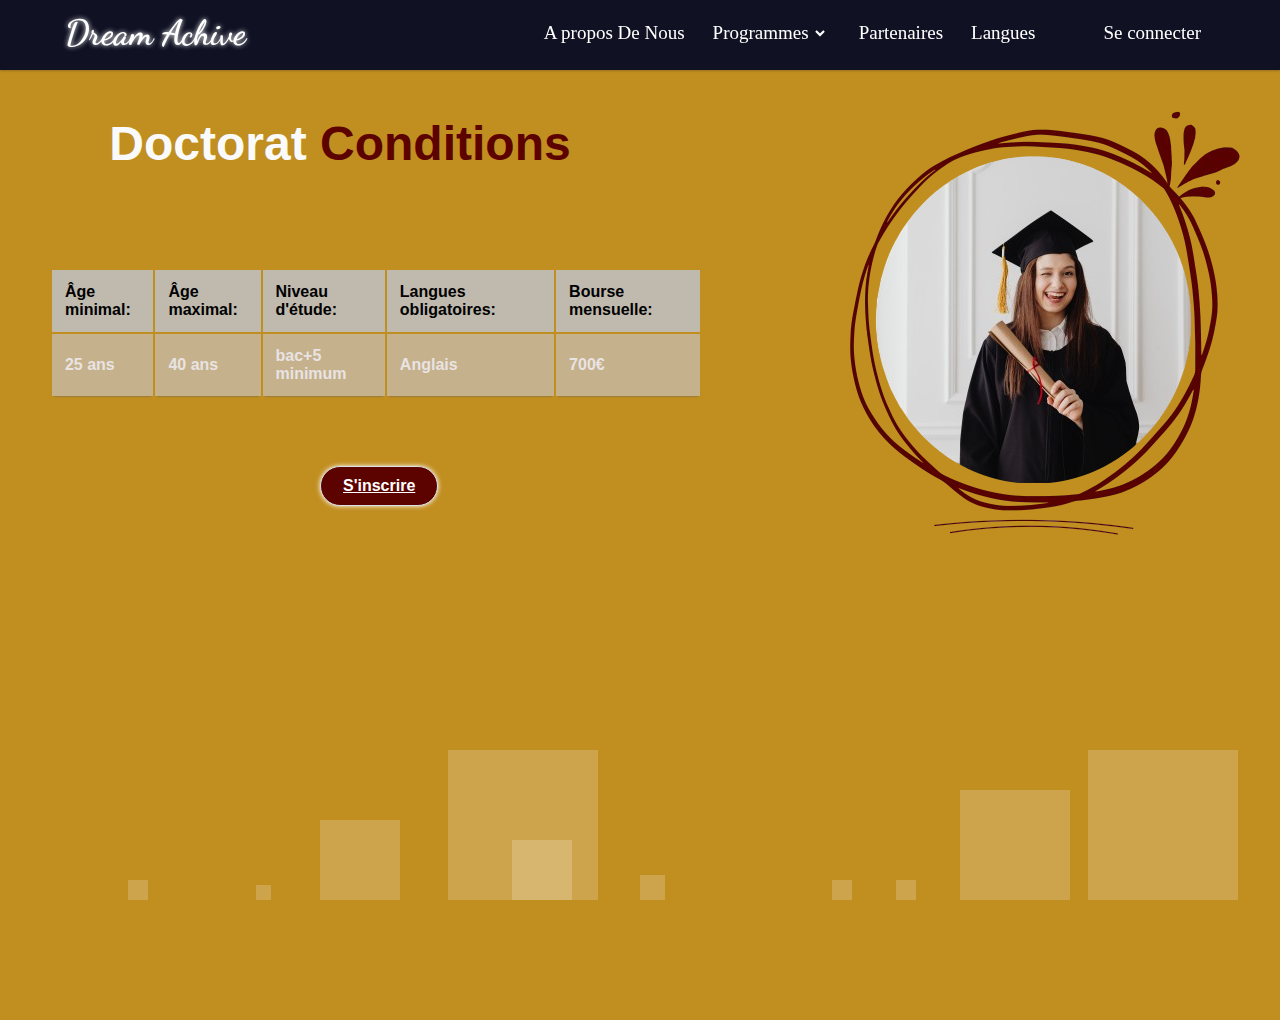
<file: tab-doc.html>
<!DOCTYPE html>
<html>
    <head>
        <meta charset="utf-8">
        <title>Dream achive</title>
        <link rel="stylesheet" href="tab-doc.css">
        <link rel="stylesheet" href="acceuil.css">
        <link href="https://fonts.googleapis.com/css2?family=Dancing+Script:wght@400..700&family=Rubik+Scribble&display=swap" rel="stylesheet">

        <link rel="Shortcut Icon" type="image/ico" href="https://cdn4.iconfinder.com/data/icons/aami-small-locations/30/aami_small-29-512.png">
        <link href='https://unpkg.com/boxicons@2.1.4/css/boxicons.min.css' rel='stylesheet'>

    </head>
    <body class="area" >
      <nav>
        <div class="navbar">
          <i class='bx bx-menu'></i>
          <div class="logo">Dream Achive</div>
          <div class="nav-links">
            
            <ul class="links">
              <li><a href="index.html">A propos De Nous</a></li>
              <li>
                <a href="#">Programmes</a>
                <i class='bx bxs-chevron-down htmlcss-arrow arrow  '></i>
                <ul class="htmlCss-sub-menu sub-menu">
                  <li><a href="tab-bac.html">Bccalaureat</a></li>
                  <li><a href="master-tab.html">Master</a></li>
                  <li><a href="tab-doc.html">Doctorat</a></li>
                </ul>
              </li>
              
              <li><a href="#partenaires">Partenaires</a></li>
              <li>
                <a href="#" onclick="toggleTranslate()">Langues</a>
                <ul>
                  <div id="google_translate_element"></div>
                  <script src="https://ajax.googleapis.com/ajax/libs/jquery/3.5.1/jquery.min.js"></script>
                  <script type="text/javascript" src="https://translate.google.com/translate_a/element.js?cb=googleTranslateElementInit"></script>
                  <script type="text/javascript">
                      function googleTranslateElementInit() {
                          // Le code pour initialiser Google Translate est inchangé
                          new google.translate.TranslateElement({
                              pageLanguage: 'en',
                              layout: google.translate.TranslateElement.InlineLayout.SIMPLE
                          }, 'google_translate_element');
                      }
              
                      // Fonction pour changer de langue
                      function changeLanguage(lang) {
                          var element = document.getElementById('google_translate_element');
                          var translate = new google.translate.TranslateElement({
                              pageLanguage: 'en',
                              includedLanguages: lang
                          }, 'google_translate_element');
                          translate.translatePage(lang);
                      }
              
                      // Fonction pour basculer l'affichage de la barre de traduction
                      function toggleTranslate() {
                          var translateElement = document.getElementById('google_translate_element');
                          if (translateElement.style.display === 'none') {
                              translateElement.style.display = 'block';
                          } else {
                              translateElement.style.display = 'none';
                          }
                      }
                  </script>
                </ul>
            </li>
            <!-- Fin de votre code existant -->
        
            <!-- Code Google Translate API -->
         
              <li><a href="test.html">Se connecter</a></li>
            </ul>
          </div>
          
        </div>
      </nav>
        <div class="o">
              <h1><span class="blue"></span>Doctorat<span class="blue"></span> <span class="yellow">Conditions</pan></h1>
            <table class="container-tab">
                <thead>
                    <tr>
                        <th>Âge minimal:</th>
                        <th>Âge maximal:</th>
                        <th>Niveau d'étude:</th>
                        <th>Langues obligatoires:</th>
                        <th>Bourse mensuelle:</th>
                    </tr>
                </thead>
                <tbody>
                    <tr>
                        <td>25 ans</td>
                        <td>40 ans</td>
                        <td>bac+5 minimum</td>
                        <td>Anglais</td>
                        <td>700€</td>
                    </tr>
                </tbody>
            </table>
            <button class="btoon" ><a href="doctora.html">S'inscrire</a> </button>
            <img src="aa.png">
            
    <ul class="circles">
            <li></li>
            <li></li>
            <li></li>
            <li></li>
            <li></li>
            <li></li>
            <li></li>
            <li></li>
            <li></li>
            <li></li>
    </ul>
</div>
</script>

<script>let menuOpenBtn = document.querySelector(".navbar .bx-menu");
	let navLinks = document.querySelector(".nav-links");
	
	menuOpenBtn.addEventListener("click", function() {
	  if (navLinks.style.left === "-100%") {
		navLinks.style.left = "0";
	  } else {
		navLinks.style.left = "-100%";
	  }
	  
	});
	
  </script>
<script>
  // Votre script JavaScript existant ici

  // Nouveau script pour afficher/masquer les sous-menus
  const arrows = document.querySelectorAll('.arrow');
  arrows.forEach(arrow => {
    arrow.addEventListener('click', () => {
      const subMenu = arrow.nextElementSibling;
      const isVisible = subMenu.style.display === 'block';
      if (isVisible) {
        subMenu.style.display = 'none';
      } else {
        subMenu.style.display = 'block';
      }
    });
  });
</script>
    </body>
</html>
</file>
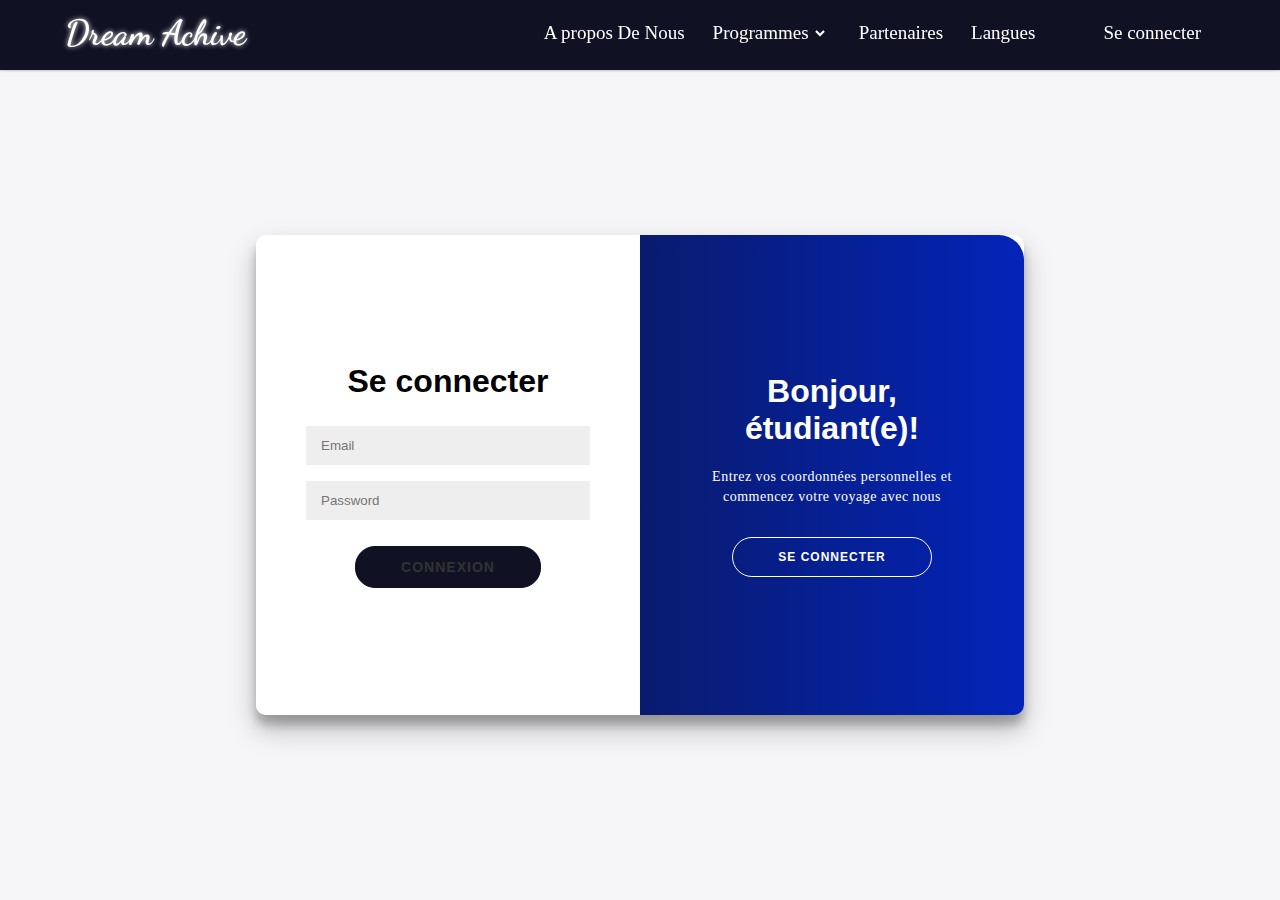
<file: test.html>
<!DOCTYPE html>
<html lang="en">
<head>
  <meta charset="UTF-8">
  <link rel="Shortcut Icon" type="image/ico" href="https://cdn4.iconfinder.com/data/icons/aami-small-locations/30/aami_small-29-512.png">
  <link rel="stylesheet" href="acceuil.css">
  <link href="https://fonts.googleapis.com/css2?family=Dancing+Script:wght@400..700&family=Rubik+Scribble&display=swap" rel="stylesheet">
  <link href="https://fonts.googleapis.com/css2?family=Dancing+Script:wght@400..700&family=Jersey+25&family=Oswald:wght@200..700&family=Rubik+Scribble&display=swap" rel="stylesheet">
  <link href='https://unpkg.com/boxicons@2.1.4/css/boxicons.min.css' rel='stylesheet'>

  <meta name="viewport" content="width=device-width, initial-scale=1.0">
  <title>Dream achive</title>
  <link rel="stylesheet" href="test.css">
</head>
<body>
	<nav>
		<div class="navbar">
		  <i class='bx bx-menu'></i>
		  <div class="logo">Dream Achive</div>
		  <div class="nav-links">
			
			<ul class="links">
			  <li><a href="index.html">A propos De Nous</a></li>
			  <li>
				<a href="#">Programmes</a>
				<i class='bx bxs-chevron-down htmlcss-arrow arrow  '></i>
				<ul class="htmlCss-sub-menu sub-menu">
				  <li><a href="tab-bac.html">Bccalaureat</a></li>
				  <li><a href="master-tab.html">Master</a></li>
				  <li><a href="tab-doc.html">Doctorat</a></li>
				</ul>
			  </li>
			  
			  <li><a href="#partenaires">Partenaires</a></li>
			  <li>
				<a href="#" onclick="toggleTranslate()">Langues</a>
				<ul>
				  <div id="google_translate_element"></div>
				  <script src="https://ajax.googleapis.com/ajax/libs/jquery/3.5.1/jquery.min.js"></script>
				  <script type="text/javascript" src="https://translate.google.com/translate_a/element.js?cb=googleTranslateElementInit"></script>
				  <script type="text/javascript">
					  function googleTranslateElementInit() {
						  // Le code pour initialiser Google Translate est inchangé
						  new google.translate.TranslateElement({
							  pageLanguage: 'en',
							  layout: google.translate.TranslateElement.InlineLayout.SIMPLE
						  }, 'google_translate_element');
					  }
			  
					  // Fonction pour changer de langue
					  function changeLanguage(lang) {
						  var element = document.getElementById('google_translate_element');
						  var translate = new google.translate.TranslateElement({
							  pageLanguage: 'en',
							  includedLanguages: lang
						  }, 'google_translate_element');
						  translate.translatePage(lang);
					  }
			  
					  // Fonction pour basculer l'affichage de la barre de traduction
					  function toggleTranslate() {
						  var translateElement = document.getElementById('google_translate_element');
						  if (translateElement.style.display === 'none') {
							  translateElement.style.display = 'block';
						  } else {
							  translateElement.style.display = 'none';
						  }
					  }
				  </script>
				</ul>
			</li>
			<!-- Fin de votre code existant -->
		
			<!-- Code Google Translate API -->
		 
			  <li><a href="test.html">Se connecter</a></li>
			</ul>
		  </div>
		  
		</div>
	  </nav>
<div class="container-c" id="container">
	<div class="form-container sign-up-container">
		<form action="#">
			<h1>Create Account</h1>
			
			<span>or use your email for registration</span>
			<input type="text" placeholder="Name" />
			<input type="email" placeholder="Email" />
			<input type="password" placeholder="Password" />
			<button>Sign Up</button>
		</form>
	</div>
	<div class="form-container sign-in-container">
		<form action="#">
			<h1>Se connecter</h1>
		    <br>
			<input type="email" placeholder="Email" />
			<input type="password" placeholder="Password" />
			<br>
			<button class="i"><a href="message.html">Connexion</a> </button>
		</form>
	</div>
	<div class="overlay-container">
		<div class="overlay">
			<div class="overlay-panel overlay-left">
				<h1>Bienvenue de retour </h1>
				<p>Pour rester connecté avec nous, veuillez vous connecter avec vos informations personnelles</p>
				<button class="ghost i" id="signIn">S'inscrire</button>
			</div>
			<div class="overlay-panel overlay-right">
				<h1>Bonjour, étudiant(e)!</h1>
				<p>Entrez vos coordonnées personnelles et commencez votre voyage avec nous</p>
				<button class="ghost i" id="signUp">Se connecter</button>
			</div>
		</div>
	</div>
</div>

<script>const signUpButton = document.getElementById('signUp');
  const signInButton = document.getElementById('signIn');
  const container = document.getElementById('container');
  
  signUpButton.addEventListener('click', () => {
    container.classList.add("right-panel-active");
  });
  
  signInButton.addEventListener('click', () => {
    container.classList.remove("right-panel-active");
  });</script>
  </script>

  <script>let menuOpenBtn = document.querySelector(".navbar .bx-menu");
	  let navLinks = document.querySelector(".nav-links");
	  
	  menuOpenBtn.addEventListener("click", function() {
		if (navLinks.style.left === "-100%") {
		  navLinks.style.left = "0";
		} else {
		  navLinks.style.left = "-100%";
		}
		
	  });
	  
	</script>
	<script>
		// Votre script JavaScript existant ici
	
		// Nouveau script pour afficher/masquer les sous-menus
		const arrows = document.querySelectorAll('.arrow');
		arrows.forEach(arrow => {
		  arrow.addEventListener('click', () => {
			const subMenu = arrow.nextElementSibling;
			const isVisible = subMenu.style.display === 'block';
			if (isVisible) {
			  subMenu.style.display = 'none';
			} else {
			  subMenu.style.display = 'block';
			}
		  });
		});
	  </script>
</body>
</html>
</file>
<file: tab-doc.css>
body {
    font-family: 'Open Sans', sans-serif;
    font-weight: 300;
  }
  
  h1 {
    font-size:3em; 
    font-weight: bold;
    line-height:1em;
    text-align: center;
    color: #fafafa;
    margin-left: -600px;
    margin-top: 120px;
  }
  
  .blue { 
     color: #034564; 
 }
  .yellow { 
     color: #5c0300;
  }
  
  .container-tab th h1 {
        font-weight: bold;
        font-size: 1em;
       text-align: left;
       color: #185875;
  }.o img{
     margin-left: 780px;
     margin-top: -430px;
  }
  .container-tab td {
        font-weight: normal;
        font-size: 1em;
    -webkit-box-shadow: 0 2px 2px -2px #5c5d5f;
         -moz-box-shadow: 0 2px 2px -2px #5c5d5f;
              box-shadow: 0 2px 2px -2px #5c5d5f;
  }
  
  .container-tab {
        text-align: left;
        overflow: hidden;
       margin: 0 auto;
       display: table;
       margin-top: 100px;
       margin-left: 50px;
       padding: 0 0 8em 0;
  }
  
  .container-tab td, .container-tab th {
    padding-bottom: 2%;
    padding-top: 2%;
    padding-left:2%;  
  }
  
  /* Background-color of the odd rows */
  .container-tab tr:nth-child(odd) {
        background-color: #c7c5c5a6;
  }
  
  .container-tab th {
        background-color: #bdbdbdb4;
  }
  
  .container-tab td{ color: #e9e3e3;
 font-weight: bold; }
  
  .container-tab tr:hover {
     background-color: #a5a7aa98;
  -webkit-box-shadow: 0 6px 6px -6px #5c5d5f;
         -moz-box-shadow: 0 6px 6px -6px #5c5d5f;
              box-shadow: 0 6px 6px -6px #5c5d5f;
  }
  
  .container-tab td:hover {
    background-color: #810303;
    color: #ffffff;
    font-weight: bold;
    
    box-shadow: #7f2121 -1px 1px, #7f2121 -2px 2px, #7f2121 -3px 3px, #7f2121 -4px 4px, #7f2121 -5px 5px, #7f2121 -6px 6px;
    transform: translate3d(6px, -6px, 0);
    
    transition-delay: 0s;
        transition-duration: 0.4s;
        transition-property: all;
    transition-timing-function: line;
  }
  
  @media (max-width: 800px) {
  .container-tab td:nth-child(4),
  .container-tab th:nth-child(4) { display: none; }
  }
  .btoon{
     margin-left: 320px;
     margin-top: -60px;
     box-shadow: 0px 0px 5px white;
     border: 1px solid #dae0e4;
     transition: 0.8s;
     background: #5c0300;
     padding: 10px 22px;
     text-align: center;
     font-weight: bold;
     text-decoration:none;
     position: absolute;
     font-size: 16px;
     text-decoration: none;
     border-radius: 30px; 
     transition: .4s;
  }
  .btoon a{
    color: #fff;
  }
  
  .btoon:hover{
     transform: scale(1.1);
     cursor: pointer;
     background-color: #c2c2c291;
     color: #ffffff;
  }
 
 .area{
     background: #b98004e3;  
     background: -webkit-linear-gradient(to left, #b98004e3, #b98004e3);  
 }
 
 .circles{
     top: 0;
     left: 0;
     width: 100%;
     height: 100%;
     overflow: hidden;
 }
 
 .circles li{
     position: absolute;
     display: block;
     list-style: none;
     width: 20px;
     height: 20px;
     background: rgba(255, 255, 255, 0.2);
     animation: animate 25s linear infinite;
     bottom: 0px;   
 }
 
 .circles li:nth-child(1){
     left: 25%;
     width: 80px;
     height: 80px;
     animation-delay: 0s;
 }
 
 
 .circles li:nth-child(2){
     left: 10%;
     width: 20px;
     height: 20px;
     animation-delay: 2s;
     animation-duration: 12s;
 }
 
 .circles li:nth-child(3){
     left: 70%;
     width: 20px;
     height: 20px;
     animation-delay: 1s;
     animation-duration: 18s;
 
 }
 
 .circles li:nth-child(4){
     left: 40%;
     width: 60px;
     height: 60px;
     animation-delay: 0s;
     animation-duration: 10s;
 }
 
 .circles li:nth-child(5){
     left: 65%;
     width: 20px;
     height: 20px;
     animation-delay: 2s;
     animation-duration: 12s;
 
 }
 
 .circles li:nth-child(6){
     left: 75%;
     width: 110px;
     height: 110px;
     animation-delay: 0s;
     animation-duration: 18s;
 
 }
 
 .circles li:nth-child(7){
     left: 35%;
     width: 150px;
     height: 150px;
     animation-delay: 1s;
     animation-duration: 10s;
 
 }
 
 .circles li:nth-child(8){
     left: 50%;
     width: 25px;
     height: 25px;
     animation-delay: 0s;
     animation-duration: 45s;
 }
 
 .circles li:nth-child(9){
     left: 20%;
     width: 15px;
     height: 15px;
     animation-delay: 1s;
     animation-duration: 35s;
 }
 
 .circles li:nth-child(10){
     left: 85%;
     width: 150px;
     height: 150px;
     animation-delay: 0s;
     animation-duration: 11s;
 }
 
 @keyframes animate {
 
     0%{
         transform: translateY(0) rotate(0deg);
         opacity: 1;
         border-radius: 0;
     }
 
     100%{
         transform: translateY(-1000px) rotate(720deg);
         opacity: 0;
         border-radius: 50%;
     }
 
 }
</file>
<file: acceuil.css>
body,html{
    margin: 0;
    padding: 0;
    width: 100%;
    height: 100%;
}
/*heead*/

*{
  box-sizing: border-box;
  font-family: 'Poppins', sans-serif;
}

body{
  min-height: 100vh;
}
nav{
  position: fixed;
  top: 0;
  left: 0;
  width: 100%;
  height: 100%;
  height: 70px;
  background: #101224;
  box-shadow: 0 1px 2px rgba(0, 0, 0, 0.2);
  z-index: 99;
}
#google_translate_element {
  display: none;
}
nav .navbar{
  height: 100%;
  max-width: 1250px;
  width: 100%;
  display: flex;
  align-items: center;
  justify-content: space-between;
  margin: auto;
  /* background: red; */
  padding: 0 50px;
}
.navbar .logo {
  font-size: 35px;
  color: #fff;
  font-weight: bold;
  text-shadow:0px 0px 5px white; 
  margin-top: -5px; 
  font-family : "Dancing Script", cursive;
}
nav .navbar .nav-links{
  line-height: 70px;
  height: 100%;
}
nav .navbar .links{
  display: flex;
  margin-top: -2px;
}

nav .navbar .links li{
  position: relative;
  display: flex;
  align-items: center;
  justify-content: space-between;
  list-style: none;
  padding: 0 14px;
}
nav .navbar .links li a{
  height: 100%;
  text-decoration: none;
  white-space: nowrap;
  color: #fff;
  font-size: 19px;
  font-family: "Baloo Thambi";
  font-weight: 500;
}
.links li:hover .htmlcss-arrow,
.links li:hover .js-arrow{
  transform: rotate(180deg);
  }

nav .navbar .links li .arrow{
  height: 100%;
  width: 22px;
  line-height: 70px;
  text-align: center;
  display: inline-block;
  color: #fff;
  transition: all 0.3s ease;
}
nav .navbar .links li .sub-menu{
  position: absolute;
  top: 70px;
  left: 0;
  line-height: 40px;
  background: #01012c;
  box-shadow: 0 1px 2px rgba(0, 0, 0, 0.2);
  display: none;
  z-index: 2;
}
nav .navbar .links li:hover .htmlCss-sub-menu,
nav .navbar .links li:hover .js-sub-menu{
  display: block;
}
.navbar .links li .sub-menu li{
  padding: 0 22px;
  border-bottom: 1px solid rgba(255,255,255,0.1);
}
.navbar .links li .sub-menu a{
  color: #fff;
  font-size: 15px;
  justify-content: center;
  justify-items: center;
  margin-left: -25px;
  font-weight: 500;
}
.navbar .links li .sub-menu .more-arrow{
  line-height: 40px;
}

.navbar .links li .sub-menu .more-sub-menu{
  position: absolute;
  top: 0;
  left: 100%;
  border-radius: 0 4px 4px 4px;
  z-index: 1;
  display: none;
}
.links li .sub-menu .more:hover .more-sub-menu{
  display: block;
}
.navbar .search-box{
  position: relative;
   height: 40px;
  width: 40px;
}
.navbar .search-box i{
  position: absolute;
  height: 100%;
  width: 100%;
  line-height: 40px;
  text-align: center;
  font-size: 22px;
  color: #fff;
  font-weight: 600;
  cursor: pointer;
  transition: all 0.3s ease;
}
.navbar .search-box .input-box{
  position: absolute;
  right: calc(100% - 40px);
  top: 80px;
  height: 60px;
  width: 300px;
  background: #3E8DA8;
  border-radius: 6px;
  opacity: 0;
  
  pointer-events: none;
  transition: all 0.4s ease;
}
.navbar.showInput .search-box .input-box{
  top: 65px;
  opacity: 1;
  pointer-events: auto;
  background: #3E8DA8;
}
.search-box .input-box::before{
  content: '';
  position: absolute;
  height: 20px;
  width: 20px;
  background: #3E8DA8;
  right: 10px;
  top: -6px;
  transform: rotate(45deg);
}
.search-box .input-box input{
  position: absolute;
  top: 50%;
  left: 50%;
  border-radius: 4px;
  transform: translate(-50%, -50%);
  height: 35px;
  width: 280px;
  outline: none;
  padding: 0 15px;
  font-size: 16px;
  border: none;
}
.navbar .nav-links .sidebar-logo{
  display: none;
}
.navbar .bx-menu{
}
@media (max-width:920px) {
  nav .navbar{
    max-width: 100%;
    padding: 0 25px;
  }

  nav .navbar .logo a{
    font-size: 27px;
  }
  nav .navbar .links li{
    padding: 0 10px;
    white-space: nowrap;
  }
  nav .navbar .links li a{
    font-size: 15px;
  }
}
.navbar .bx-menu{
  display: none;
}
@media (max-width:800px){
  
  .navbar .bx-menu{
    display: block;
    z-index: 9999999;

  }
  nav .navbar .nav-links{
    position: fixed;
    top: 0;
    left: -100%;
    display: block;
    max-width: 270px;
    width: 100%;
    background:  #01012c;
    line-height: 40px;
    padding: 20px;
    box-shadow: 0 5px 10px rgba(0, 0, 0, 0.2);
    transition: all 0.5s ease;
    z-index: 1000;
  }
  .navbar .nav-links .sidebar-logo{
    display: flex;
    align-items: center;
    justify-content: space-between;
  }
  .sidebar-logo .logo-name{
    font-size: 25px;
    color: #fff;
    text-shadow:0px 0px 5px white;  
  }
    .sidebar-logo  i,
    .navbar .bx-menu{
      font-size: 25px;
      color: #fff;
    }
  nav .navbar .links{
    display: block;
    margin-top: 20px;
  }
  nav .navbar .links li .arrow{
    line-height: 40px;
  }
nav .navbar .links li{
    display: block;
  }
nav .navbar .links li .sub-menu{
  position: relative;
  top: 0;
  box-shadow: none;
  display: none;
}
nav .navbar .links li .sub-menu li{
  border-bottom: none;

}
.navbar .links li .sub-menu .more-sub-menu{
  display: none;
  position: relative;
  left: 0;
}
.navbar .links li .sub-menu .more-sub-menu li{
  display: flex;
  align-items: center;
  justify-content: space-between;
}
.links li:hover .htmlcss-arrow,
.links li:hover .js-arrow{
  transform: rotate(0deg);
  }
  .navbar .links li .sub-menu .more-sub-menu{
    display: none;
  }
  .navbar .links li .sub-menu .more span{
    /* background: red; */
    display: flex;
    align-items: center;
    /* justify-content: space-between; */
  }

  .links li .sub-menu .more:hover .more-sub-menu{
    display: none;
  }
  nav .navbar .links li:hover .htmlCss-sub-menu,
  nav .navbar .links li:hover .js-sub-menu{
    display: none;
  }
.navbar .nav-links.show1 .links .htmlCss-sub-menu,
  .navbar .nav-links.show3 .links .js-sub-menu,
  .navbar .nav-links.show2 .links .more .more-sub-menu{
      display: block;
    }
    .navbar .nav-links.show1 .links .htmlcss-arrow,
    .navbar .nav-links.show3 .links .js-arrow{
        transform: rotate(180deg);
}
    .navbar .nav-links.show2 .links .more-arrow{
      transform: rotate(90deg);
    }
}
@media (max-width:370px){
  nav .navbar .nav-links{
  max-width: 100%;
} 
}
.deuxsec{
    position: relative;
    display: flex;
    height: 100%;
    width: 100%;
    background: linear-gradient(45deg,  rgba(0, 13, 54, 0.904), #ffc908e5,rgb(6, 35, 78) ,rgb(5, 22, 80));
    background-size: 300% 300%; /* Mettre background-size après background */
    animation: color 5s ease-in-out infinite;
 }
 @keyframes color {
     0% {
         background-position: 0 50%;
     }
     50% {
         background-position: 100% 50%;
     }
     100% {
         background-position: 0 50%;
     }
 }
 
.shapee{
    clip-path: polygon(0 0,100% 0,100% 30%,100% 100%,0 20%);
    background: linear-gradient(to bottom, rgba(20, 50, 150, 0.5), rgba(122, 131, 214, 0.226));
    z-index: 1;
    margin-top: 120px;
    height: 480px;
    animation: moveClipPat 5s linear infinite alternate; 
    transform: rotate(180deg);
}
@keyframes moveClipPat {
    0% {
        clip-path: polygon(0 0,100% 0,100% 30%,100% 100%,0 20%);
    }
    100% {
        clip-path: polygon(0 0,100% 0,100% 50%,100% 90%,0 15%);
    }
}

.shapeee{
    clip-path: polygon(0 38%, 0% 100%, 100% 100%);
    background-color: rgba(38, 99, 190, 0.527);
    z-index: 2;
    margin-top: -600px;
    height: 600px;
    animation: moveClipPath 5s linear infinite alternate; 
}
@keyframes moveClipPath {
    0% {
        clip-path: polygon(0 38%, 0% 100%, 100% 100%);    }
    100% {
        clip-path: polygon(0 30%, 0% 100%, 100% 100%);    }
}


.shape{
    position: absolute;
    top: 0;
    left: 0;
    width: 100%;
    height: 100%;
  }

.back{
    width: 100%;
    height: 100%;
    overflow: hidden;
    position: relative;
    background-position: center;
    background-repeat: no-repeat;
    background-size: cover;
    z-index: 0;
    animation: change 25s infinite cubic-bezier(0.68, -0.55, 0.27, 1.55);
}
@keyframes change {
    0% {
      background-image: url(https://orniposition.com/wp-content/uploads/2021/11/csm_Mobilite_programme-enchanges-entrant_1a8dfd16e7.jpg);
    }
    25% {
      background-image: url(https://www.ptk.org/wp-content/uploads/2021/08/ptk2-1600x800.jpg);
    }
    50% {
      background-image: url(https://www.radford.edu/content/radfordcore/home/_jcr_content/par/image_464387198.img.jpg/1695824857216.jpg);
        }
    75% {
        background-image: url(52502893372_aa829b571b_b.jpg);
    }
    100%{
        background-image: url(Back1.jpg);
    }


}


p{
    margin-top: -70px;
    font-size: 22px;
    font-family:cursive;

}
.titlr-pre{
    font-family : "Dancing Script", cursive;
       font-size: 80px;
       text-shadow:0px 0px 5px white;
}



.pa {
    margin-top: -300px;
    margin-left: 80px;
    color: rgb(255, 243, 243);
    position: absolute; 
}

 .btn{
    margin-left: 170px;
    box-shadow: 0px 0px 5px white;
    border: 1px solid #dae0e4;
    transition: 0.8s;
    background: transparent;
    padding: 10px 22px;
    text-align: center;
    text-decoration:none;
    position: absolute;
    font-size: 16px;
    border-radius: 30px; 
    transition: .4s;
 }
 .btn:hover{
    transform: scale(1.1);
    cursor: pointer;
 }
 .btn1 a{
    color: #ffffff;
    text-decoration: none;
}
.button{
    margin-left: 380px;
    margin-top: 20px;
    box-shadow: 0px 0px 5px white;
    border: 1px solid #dae0e4;
    transition: 0.8s;
    background: transparent;
    padding: 10px 22px;
    background-color: #053fff07;
    text-decoration:none;
    position: absolute;
    font-size: 16px;
    border-radius: 30px; 
    transition: .4s;
 }
 .button:hover{
    transform: scale(1.1);
    cursor: pointer;
 }
 .button .btn-pre{
    color: #ffffff;
    text-decoration: none;
}

.parent {
    position: relative; /* Ajout de cette ligne pour que les enfants positionnés absolument se réfèrent à ce parent */
    display: flex;
    justify-content: center;
    align-items: center;
    z-index: 99999999999;
  }
  
  .childee {
    position: fixed; /* Modifier la position en absolue */
    width: 50px;
    height: 50px;
    display: flex;
    justify-content: center;
    align-items: center;
    transform-style: preserve-3d;
    transition: all 0.5s ease-in-out;
    border-radius: 50%;
    margin: 0 5px;
    background-color: #101224;
    z-index: 99999999999;
    left: 10px; /* Définir une valeur de décalage fixe par rapport au bord gauche de la fenêtre */
  }
  
.childee:nth-child(1) {
    top: 40;
  }
  
  .childee:nth-child(2) {
    top: 80px;
  }
  
  .childee:nth-child(3) {
    top: 140px;
  }
  .childee:hover {
    background-color: white;
    background-position: -100px 100px, -100px 100px;
    transform: rotate3d(0.5, 1, 0, 30deg);
    transform: perspective(180px) rotateX(60deg) translateY(2px);
    box-shadow: 0px 10px 10px rgb(1, 49, 182);
  }
  
  .buttone {
    border: none;
    background-color: transparent;
    font-size: 20px;
  }
  
  .buttone:hover {
    width: inherit;
    height: inherit;
    display: flex;
    justify-content: center;
    align-items: center;
    transform: translate3d(0px, 0px, 15px) perspective(180px) rotateX(-35deg) translateY(2px);
    border-radius: 50%;
  }
.container{
    width: 50%;
    display: block;
    margin: auto;
    padding-top:100px ;
    padding-bottom: 100px;
    margin-left: 100px;
    z-index: 0;
    background: rgb(255,255,255,.1);
    box-shadow: 0 25px 45px rgba(0,0,0,.2);
    border-radius: 50px;
    border: 2px solid rgba(255,255,255,.5);
    border-right: 2px solid rgba(255,255,255,.2);
    border-bottom: 2px solid rgba(255,255,255,.5);
    backdrop-filter: blur(10px);
    color: #ffffff;
    margin-top: 150px;
 }

.cintent-section{
    float: left;
    width: 85%;
    margin-top: 100px;
}
.image-secdeux{
    float: right;
    width: 23%;
    margin-top: -90px;
    margin-right: 190px;
    z-index: 1;

}
.image-secdeux img{
    width: 100%;
    height: auto;
    margin-top: 200px;
    margin-left: 60px;    
    border-radius: 50px;
}

.titel-deu{
    margin-top: -110px;
    font-size: 30px;
    text-decoration:bold;
    font-family : "Dancing Script", cursive;

}
.cintent-section{
    margin-left: 55px;
}

@media (max-width: 1366px) {
  .navbar .dropdown .dropdown ul {
    left: -90%;
  }

  .navbar .dropdown .dropdown:hover>ul {
    left: -100%;
  }
}

.dropdown_menu{
    display: none;
    position: absolute;
    right: 4.25rem;
    top: 60px;
    z-index: 177;
    width: 340px;
    background: linear-gradient(to bottom, rgba(20, 50, 150, 0.5), rgba(122, 131, 214, 0.226));
    backdrop-filter: blur(15px);
    border-radius: 10px;
    overflow: hidden;
    transition: height 0.2s cubic-bezier(0.175, 0.885, 0.32, 1.275);
}
nav {
  &.primary-navigation {
    margin: 0 auto;
    display: block;
  
    text-align: center;

    ul li {
      position: relative;
  
    }

    li a {
      color: rgb(255, 255, 255);
      font-size: 19.5px;
    }

    li a:hover {
      color: #cdda5c;
    }

    li:hover {
      cursor: pointer;
    }

    ul li ul {
      visibility: hidden;
      opacity: 0;
      position: absolute;
      padding-left: 0;
      left: 0;
      display: none;
      background: rgba(33, 33, 70, 0.589);
    }

    ul li:hover > ul,
    ul li ul:hover {
      visibility: visible;
      opacity: 1;
      display: block;
      min-width: 250px;
      text-align: left;
      padding-top: 20px;
      box-shadow: 0px 3px 5px -1px #ccc;
    }

    ul li ul li {
      clear: both;
      width: 100%;
      text-align: left;
      margin-bottom: 20px;
      border-style: none;
    }


  }
}


.dropdown_menu li{
    padding:0.7rem ;
    display: flex;
    align-items: center;
    justify-content: center;
    margin-right: 65px;
}

.dropdown_menu.open{
    height: 240px;
    display: block;
}
@media(max-width:1100px)
{
    .navbar .links{
        display: none;
    }
}
@media screen and (min-width:1100px) {
    .toggle_btn {
        display: none;
    }
}
.sect-univr{
    background: #eee;
    font-family: Helvetica Neue, Helvetica, Arial, sans-serif;
    font-size: 14px;
    color: #000;
    margin: 0;
    padding: 0;
    max-height: 620px;
    position: relative;
}/* Styles de base */


.content .swiper-slide .cimg {
  position: absolute;
  top: 0;
  left: 0;
  width: 100%;
  height: 100%;
  z-index: 1;
  transition: transform 0.4s ease-in-out; /* Animation de transition pour l'effet hover */
}

.content .swiper-slide .cimg img {
  width: 100%;
  height: 100%;
  border-radius: 6px;
}

.content .swiper-slide .cdetail {
  position: relative;
  margin-top: -140px;
  color: #ffffff;
  padding: 10px 15px;
  font-family: monospace;
  visibility: hidden;
  opacity: 0;
  transition: 0.4s ease-in-out;
}

.content .swiper-slide:hover .cdetail {
  visibility: visible;
  opacity: 1;
  margin-top: -10px;

}


.content .swiper-slide .cdetail p {
  font-size: 15px;
  padding-left: 15px;
  padding-right: 15px;
  text-align: center;
}

.content .swiper-slide .cdetail h2 {
  font-weight: bold;
  text-shadow: 0px 0px 5px rgb(2, 60, 148);
  font-family : "Dancing Script", cursive;
  font-size: 29px;
  text-align: center;
  color: white;
}
.content .swiper-slide {
  position: relative;
  max-width: 300px;
  height: 170px;
  background: linear-gradient(to top, rgb(5, 22, 80), rgba(122, 131, 214, 0.226));
  margin: 100px 10px;
  padding: 20px 30px;
  display: flex;
  margin-top: 110px;
  align-items: center;
  justify-content: center;
  flex-direction: column;
  box-shadow: 0 3px 50px rgb(0,0,0,0.5);
  transition: 0.4s ease-in-out;
}

.content .swiper-slide:hover {
  height: 600px;
  margin-top: -10px;
}

.content .swiper-slide .cimg {
  position: relative;
  width: 260px;
  z-index: 1;
  height: 260px;
  box-shadow: rgb(0,0,0,0.5);
}

.swiper-button-prev{
      color: rgb(5, 22, 80);
 }
 .swiper-button-next{
    color: rgb(5, 22, 80);
 }
 
.sect-trois{
    width: 100%;
    height: 100%;
    background: #101224;
    line-height: 1.6;
    position: relative;
    font-family: sans-serif;
    overflow: hidden;
    z-index: 10000;
}
.world-map{
    width: 100%;
    max-width: 1100px;
    margin: 0 auto;
    padding: 1rem;
    position: relative;
    padding-top: 80px;

}
.world-map img{

    object-fit: contain;
    margin-top: 50px;
    margin-left: -50px;
    height: auto;
    display: block;
    max-width: 100%;
}
.pin{
    background: #76a6dd;
    position: absolute;
    transform: translate(-50%,-50%);
    width: 0.7rem;
    height: 0.7rem;
    border-radius: 50%;
}
.pin::before{
    content: '';
    background: #d6dd76;
    position: absolute;
    top: 50%;
    left: 50%;
    transform: translate(-50%,-50%);
    width: 100%;
    height: 100%;
    border-radius: 50%;
    animation: pulse 1.3s ease-in-out infinite;
}
.pin span {
    visibility: hidden; 
    position: absolute;
    transform: translate(-50%);
}
  
.pin:hover span {
    visibility: visible; 
}
.pin span{
    display: inline-block;
    white-space: nowrap;
    position: absolute;
    font-weight: bold;
    color: #161d5e;
    left: 1.5rem;
    top: 50%;
    transform: translateY(-50%);
    background: #ffffff;
    border-radius: 3em;
    padding: 0.3em 0.6em;
    font-size: 0.9em;
}
.usa{
    top: 60%;
    left: 10%;
}
.france{
    top: 56.5%;
    left: 22.5%;
}
.sweden{
    top: 32%;
    left: 24%;
}
.south-africa{
    left: 25.5%;
    top: 81%;
}
.brazil{
    top: 76.5%;
    left: 15.5%;
}
.china{
    top: 81.5%;
    left: 42%;
}
.qatar{
    top:64%;
    left: 29.5%;
}
.maroc{
    top: 62%;
    left: 21.5%;
}
.turk{
    top:61% ;
    left: 26%;
}
.canada{
    top: 52%;
    left: 5%;
}
.russia{
    top: 47%;
    left: 38%;
}
.saudi-arabia{
    top:65% ;
    left: 27.5%;
}

@keyframes pulse {
    100%{
        opacity: 0;
        transform: translate(-50%,-50%)
                   scale(2.5);
    }
}
@media screen and (max-width:600px) {
    .world-map{
        font-size: 13px;
    }
}
.content-maps {
    width: 50%;
    display: block;
    margin: auto;
    padding-top:50px ;
    padding-bottom: 50px;
    margin-left: 630px;
    color: #ffffff;
    margin-top: -380px;
    margin-left: 660px;
}
#titre-map span {
    font-size: 50px;
    margin-bottom: 50px;
    display: inline-block;
    font-weight: bold; 
    animation: glow 2s ease-in-out infinite;
    text-shadow: 0px 0px 5px rgb(229, 255, 0);
    font-family: "Dancing Script", cursive;
}

@keyframes glow {
    0%, 100% {
        color: rgb(0, 217, 255);
        text-shadow: 0 0 12px blue, 0 0 50px blue, 0 0 100px blue;
    }
    100%, 90% {
        color: #ffff;
        text-shadow: 0px 0px 5px rgb(229, 255, 0);
    }
}

#titre-map span:nth-child(2) {
    animation-delay: 0.25s;
}

#titre-map span:nth-child(3) {
    animation-delay: 0.5s;
}

#titre-map span:nth-child(4) {
    animation-delay: 0.75s;
}

#titre-map span:nth-child(5) {
    animation-delay: 1s;
}

#titre-map span:nth-child(6) {
    animation-delay: 1.25s;
}
#titre-map span:nth-child(7) {
    animation-delay: 1.5s;
}
#titre-map span:nth-child(8) {
    animation-delay: 1.75s;
}
#titre-map span:nth-child(9) {
    animation-delay: 2s;
}
#titre-map span:nth-child(10) {
    animation-delay: 2.25s;
}
#titre-map span:nth-child(11) {
    animation-delay: 2.5s;
}
#titre-map span:nth-child(12) {
    animation-delay: 2.75s;
}

#titre-map span:nth-child(13) {
    animation-delay: 3s;
}

#titre-map span:nth-child(14) {
    animation-delay: 3.25s;
}

#titre-map span:nth-child(15) {
    animation-delay: 3.5s;
}

#titre-map span:nth-child(16) {
    animation-delay: 3.75s;
}

#titre-map span:nth-child(17) {
    animation-delay: 4s;
}

#titre-map span:nth-child(18) {
    animation-delay: 4.25s;
}

#titre-map span:nth-child(19) {
    animation-delay: 4.5s;
}


.parag{
    padding-left: 60px;
    padding-right: 60px;
    border-color: #dae0e4;
    z-index: 10;
    text-shadow:0px 0px 5px white;
    padding-top: 120px;
    padding-bottom: 50px;
    margin-top: -140px;
}
.quatr-sect{
  position: relative;
    display: flex;
    background-color: #eee;
    align-items: center;
    justify-content: center;
    overflow-x: auto; /* Permet le défilement horizontal si nécessaire */
    scrollbar-width: none; /* Cache la barre de défilement sur Firefox */
    -ms-overflow-style: none; /* Cache la barre de défilement sur Internet Explorer et Edge */
    height: 100%;
    width: 100%;
  } 
  .quatr-sect::-webkit-scrollbar{
    display: none;
  }
  .swiper-slide .card {
    border-radius: 9%;
    background-color: #e3eaf4;
    overflow: hidden;
    position: relative;
    width: 280px;
    height: 394px;
  }
  .image-content,
  .card-content {
    display: flex;
    flex-direction: column;
    align-items: center;
    padding: 10px;
    z-index: 100;
  }
  .swiper-slide .card-image {
    position: relative;
    height: 150px;
    width: 150px;
    border-radius: 50%;
 }
  .card-image .card-img {
    height: 100%;
    width: 100%;
    object-fit: cover;
    border-radius: 50%;
    border: 4px solid #e3eaf4;
  }
  .name {
    font-size: 18px;
    color: #333;
    font-weight: bold;
  }
  h2 {
    z-index: 100;
  }
  .image-content {
    row-gap: 5px;
    position: relative;
  }
  .overlay {
    position: absolute;
    height: 100%;
    width: 100%;
    left: 0;
    top: 0;
    background-color:#101224;
    border-radius: 25px 25px 0 25px;
  }
  .overlay::before,
  .overlay::after {
    content: '';
    position: absolute;
    height: 40px;
    right: 0;
    bottom: -40px;
    width: 40px;
    background-color:#101224;
  }
  .overlay::after {
    border-radius: 0 25px 0 0;
    background-color: #e3eaf4;
  }
  .description {
    font-size: 14px;
    color: #101224;
    text-align: center;
    z-index: 100;
  }
  .card::before {
    content: '';
    position: absolute;
    width: 100px;
    background-image: linear-gradient(180deg, #101224, rgba(255, 251, 0, 0.5) 50%, rgb(255, 251, 0));
    height: 130%;
    transform-origin: center;
    animation: rotBGimg 3s linear infinite;
    transition: all 0.2s linear;
  }
  @keyframes rotBGimg {
    from {
      transform: rotate(0deg);
    }
    to {
      transform: rotate(180deg);
    }
  }

  .card::after {
    content: '';
    position: absolute;
    background: #e3eaf4;
    inset: 5px;
    border-radius: 10px;
  }
.mySwiper-deux{
    margin-top:120px;
    justify-items: center;
    max-width: 1100px;
    margin-left: 150px;
    visibility: visible;
}
.mini-sect {
    position:initial; /* Position fixe par rapport à la fenêtre */
    background-color: #ffffff;
    top: 0;
    text-align: center;
    height:60px ;
    left: 0; /* Positionner tout à gauche */
    z-index: 99999; /* Assurez-vous que la section est au-dessus de tout autre contenu */
}

#counter {
    margin-top: 30px;
    margin-left: 78px;
    font-size: 27px;
    font-weight: bold;
    font-family:'Baloo Thambi';
    animation-duration: 3s;
    animation-name: slidein;
    color: #101224;
    text-shadow: 0px 0px 5px rgba(255, 251, 0, 0.295);
    animation-iteration-count:initial;
}
@keyframes slidein {
    from {
      margin-left: 100%;
      width: 300%;
    }
  
    to {
      margin-left: 0%;
      width: 100%;
    }
  }
  .sect-snq{
    position: relative;
    display: flex;
    height: 70%;
    width: 100%;
    align-items: center;
    background-color: #ffffff;
  }
  .sect-si{
    position: relative;
    display: flex;
    height: 100%;
    width: 100%;
    align-items: center;
  }
  .card-container-r {
    display: flex;
    margin-left: 280px;
  }
  
  .card-un {
    width: 200px;
    height: 200px;
    position: relative;
    border-radius: 10px;
    box-shadow: 0 10px 20px rgba(255, 0, 0, 0.849);
    overflow: hidden;
    margin-right: 100px; /* Espacement entre les cartes */
  }
  .card-deux {
    width: 200px;
    height: 200px;
    position: relative;
    border-radius: 10px;
    box-shadow: 0 10px 20px rgba(4, 0, 255, 0.849);
    overflow: hidden;
    margin-right: 100px; /* Espacement entre les cartes */
  }
  .card-trois {
    width: 200px;
    height: 200px;
    position: relative;
    border-radius: 10px;
    box-shadow: 0 10px 20px rgba(255, 0, 234, 0.849);
    overflow: hidden;
    margin-right: 100px; /* Espacement entre les cartes */
  }
  .card-un:last-child {
    margin-right: 0; /* Retirez la marge droite de la dernière carte pour éviter un espace supplémentaire */
  }
  
  .card-deux:last-child {
    margin-right: 0; /* Retirez la marge droite de la dernière carte pour éviter un espace supplémentaire */
  }
  
  .card-trois:last-child {
    margin-right: 0; /* Retirez la marge droite de la dernière carte pour éviter un espace supplémentaire */
  }
  
  .card-un .front-content-un {
    width: 100%;
    height: 100%;
    display: flex;
    align-items: center;
    justify-content: center;
    transition: all 0.6s cubic-bezier(0.23, 1, 0.320, 1);
  }
  
  .card-deux .front-content-deux {
    width: 100%;
    height: 100%;
    display: flex;
    align-items: center;
    justify-content: center;
    transition: all 0.6s cubic-bezier(0.23, 1, 0.320, 1);
  }
  .card-trois .front-content {
    width: 100%;
    height: 100%;
    display: flex;
    align-items: center;
    justify-content: center;
    transition: all 0.6s cubic-bezier(0.23, 1, 0.320, 1);
  }
  .card-deux .front-content-deux img{
        width: 140px;
        margin-top: 10px;
        margin-left:10px;
  }
  .card-un .front-content-un img {
    width: 600px;
    opacity: 1;
  }
  .card-trois .front-content-trois img {
    width: 180px;
    margin-top: 15px;
    margin-left: 11px;
      opacity: 1;
  }
  
  .card-un .contentii {
    position: absolute;
    top: 0;
    left: 0;
    width: 100%;
    height: 105%;
    display: flex;
    flex-direction: column;
    align-items: center;
    justify-content: center;
    text-align: center;
    gap: 10px;
    background: rgba(182, 0, 0, 0.986);
    color: #ffffff;
    padding: 20px;
    line-height: 1.5;
    border-radius: 5px;
    pointer-events: none;
    transform: translateY(96%);
    transition: all 0.6s cubic-bezier(0.23, 1, 0.320, 1);
  }
  
  .card-deux .contentii {
    position: absolute;
    top: 0;
    left: 0;
    width: 100%;
    height: 105%;
    display: flex;
    flex-direction: column;
    align-items: center;
    justify-content: center;
    text-align: center;
    gap: 10px;
    background: rgba(0, 44, 165, 0.986);
    color: #ffffff;
    padding: 20px;
    line-height: 1.5;
    border-radius: 5px;
    pointer-events: none;
    transform: translateY(96%);
    transition: all 0.6s cubic-bezier(0.23, 1, 0.320, 1);
  }
  
  .card-trois .contentii {
    position: absolute;
    top: 0;
    left: 0;
    width: 100%;
    height: 105%;
    display: flex;
    flex-direction: column;
    align-items: center;
    justify-content: center;
    text-align: center;
    gap: 10px;
    background: rgba(165, 0, 165, 0.986);
    color: #ffffff;
    padding: 20px;
    line-height: 1.5;
    border-radius: 5px;
    pointer-events: none;
    transform: translateY(96%);
    transition: all 0.6s cubic-bezier(0.23, 1, 0.320, 1);
  }
  
  .card-un .contentii .heading {
    font-size: 32px;
    font-weight: 700;
    margin-top: 10px;
  }
  
  .card-un .contentii .text {
    margin-top: -20px;
    font-weight: bold;
    font-size: 22px;
  }
  .card-deux .contentii .heading {
    font-size: 32px;
    font-weight: 700;
    margin-top: 10px;
  }
  
  .card-deux .contentii .text {
    margin-top: -20px;
    font-weight: bold;
    font-size: 20px;
  }
  .card-trois .contentii .heading {
    font-size: 32px;
    font-weight: 700;
    margin-top: 10px;
  }
  
  .card-trois .contentii .text {
    margin-top: -20px;
    font-weight: bold;
    font-size: 22px;
  }
  .card-un:hover .contentii {
    transform: translateY(0);
  }
  
  .card-un:hover .front-content {
    transform: translateY(-30%);
  }
  
  .card-deux:hover .front-content p {
    opacity: 0;
  }
  
  .card-deux:hover .contentii {
    transform: translateY(0);
  }
  
  .card-trois:hover .front-content p {
    opacity: 0;
  }
  
  .card-trois:hover .contentii {
    transform: translateY(0);
  }
  
  .card-deux:hover .front-content {
    transform: translateY(-30%);
  }
  
  .card-deux:hover .front-content p {
    opacity: 0;
  }
  
.container-rr {
    display: flex;
    flex-direction: column;
    font-family:'Baloo Thambi';

  }
  
  .content {
    flex: 1; /* Pour que le contenu prenne autant d'espace que possible */
    padding: 20px;
  }
  
  footer {
    background-color: #101224;
    color: #fff;
    position: relative; /* Positionnement relatif pour positionner les pseudo-éléments */
    padding: 20px;
    height: 300px;
    font-family:'Baloo Thambi';

  }
  
  .footer::before {
    content: '';
    position: absolute;
    top: 0;
    left: 0;
    width: 50%;
    height: 100%;
    background-color: inherit;
    transform-origin: top left;
    transform: skewY(10deg); /* Inclinaison de 10 degrés */
  }
  
  .footer::after {
    content: '';
    position: absolute;
    top: 0;
    right: 0;
    width: 50%;
    height: 100%;
    background-color: inherit;
    transform-origin: top right;
    transform: skewY(-10deg); /* Inclinaison opposée */
  }
  
  .footer-content {
    display: flex;
    justify-content: space-between;
  }
  
  .footer-section {
    flex: 1;
    margin-right: 20px;
  }
  
  .footer-section h2 {
    margin-bottom: 10px;
  }
  
  .footer-section ul {
    list-style-type: none;
    padding: 0;
  }
  
  .footer-section ul li {
    margin-bottom: 5px;
  }
  
  .footer-section ul li a {
    color: #fff;
    text-decoration: none;

  }
  
  .contact-form form {
    display: flex;
    flex-direction: column;
  }
  
  .text-input {
    padding: 10px;
    margin-bottom: 10px;
    border: 1px solid #ccc;
    border-radius: 5px;
  }
  
  .bton {
    padding: 10px 20px;
    background-color: #312d6960;
    color: #fff;
    border: none;
    border-radius: 5px;
    cursor: pointer;
  }
  
  .bton:hover {
    background-color: #0056b3;
  }
  
  .footer-bottom {
    margin-top: 20px;
    text-align: center;
  }
  /* Styles généraux */

/* Styles spécifiques pour les écrans de moins de 800px de large */
@media screen and (max-width: 800px) {

  .sec{
    .shapee{
      margin-top: 120px;
    }
    h1{
      font-size: 50px;
      margin-top: 80px;
      margin-left: -50px;
    }
    p{
      margin-top: -20px;
      margin-left: -40px;
    }
    .btn{
      margin-left: 50px;
      padding: 7px;
    }
    .btn a{
      font-size: 16px;
    }
  }
  .deuxsec{
     .container{
      font-size: 12px;
      margin-top: 80px;
      width: 700px;
      margin-left: 20px;
      .cintent-section{
      width: 280px; 
      margin-left: 10px;
      }
  }
  .image-secdeux img{
    width:200px;
    height: 350px;
    margin-top: 195px;
  }
  }.sect-univr {
    height: 450px;
  }

  .content {
    height: auto;
    margin-top: -100px;
  }

  .content .swiper-slide {
    max-width: 100%;
    margin: 200px 0;
  }

  .content .swiper-slide:hover {
    height: 380px;
    margin-bottom: 120px;
    margin-top: 95px;
  }

  .content .swiper-slide .cdetail {
    position: relative;
    padding: 10px;
    text-align: center;
    color: #ffffff;
    font-family: monospace;
    visibility: hidden;
    opacity: 0;
    transition: 0.4s ease-in-out;
    margin-top: -20px;
  }

  .content .swiper-slide:hover .cdetail {
    visibility: visible;
    opacity: 1;
    margin-top: 0;
  }

  .content .swiper-slide .cimg {
    width: 100%;
    height: auto;
    display: none;
  }
  .sect-trois{
    .world-map{
  width: 600px;

  height: auto;
}
.world-map img{
  width: 400px;
  margin-left: 60px;
  margin-top: -10px;
}
.pin{
  display: none;
}
.content-maps{
  display: inline;
  #titre-map{
    margin-top:-40px ;
    span{
      font-size:28px ;

    }
  }
  .parag{
    font-size: 10px;
  }
}

  }
.mini-sect{
  #counter {
    font-size: 20px; /* Réduire la taille de la police pour les écrans plus petits */
    margin-left: -10px;
  }
}
.quatr-sect{
  flex-wrap: nowrap; /* Empêche le passage à la ligne des éléments flexibles */
  overflow-x: auto; /* Permet le défilement horizontal si nécessaire */
    flex-direction: column;
    .swiper-slide {
      width: 100%;
      margin-left: 400px;

  }
  .card {
      margin-bottom: 20px;
      flex: 0 0 auto; /* Empêche les cartes de rétrécir */

  }
}
.card-container-r {
  display: flex;
  width: 100%;
  margin-left: 40px;
  justify-items: center;
  align-items: center;
}

.card-un,
.card-deux,
.card-trois {
  width: 100px;
  height: 100px;
  margin-bottom: 20px;
}
.card-un .front-content-un img {
  width: 300px;
}

.card-deux .front-content-deux img {
  width: 80px;
  margin-left: 0px;
}

.card-trois .front-content-trois img {
  width: 80px;
  margin-left: 10px;
}
.card-un .contentii{
  width: 100px;
  .heading {
    font-size: 15px;
    margin-top: -15px;
  }
  .text{
    font-size: 12px;
  }
}

.card-deux .contentii{
  width: 100px;
  .heading {
    font-size: 15px;
    margin-top: -15px;
  }
  .text{
    font-size: 12px;
  }
}

.card-trois .contentii{
  width: 100px;
  .heading {
    font-size: 15px;
    margin-top: -15px;
  }
  .text{
    font-size: 12px;
  }
}
.footer-bottom{
  margin-top: -10px;
}
  }
</file>
<file: test.css>
@import url('https://fonts.googleapis.com/css?family=Montserrat:400,800');

* {
	box-sizing: border-box;
}

body {
	background: #f6f5f7;
	display: flex;
	justify-content: center;
	align-items: center;
	flex-direction: column;
	font-family: 'Montserrat', sans-serif;
	height: 100vh;
	margin: -20px 0 50px;
}

h1 {
	font-weight: bold;
	margin: 0;
}

h2 {
	text-align: center;
}

p {
	font-size: 14px;
	font-weight: 100;
	line-height: 20px;
	letter-spacing: 0.5px;
	margin: 20px 0 30px;
}

span {
	font-size: 12px;
}

a {
	color: #333;
	font-size: 14px;
	text-decoration: none;
	margin: 15px 0;
}

.i {
	border-radius: 20px;
	border: 1px solid #101224;
	background-color: #101224;
	color: #FFFFFF;
	font-size: 12px;
	font-weight: bold;
	padding: 12px 45px;
	letter-spacing: 1px;
	text-transform: uppercase;
	transition: transform 80ms ease-in;
}

.i:active {
	transform: scale(0.95);
}

.i:focus {
	outline: none;
}

.i.ghost {
	background-color: transparent;
	border-color: #FFFFFF;
}

form {
	background-color: #FFFFFF;
	display: flex;
	align-items: center;
	justify-content: center;
	flex-direction: column;
	padding: 0 50px;
	height: 100%;
	text-align: center;
}

input {
	background-color: #eee;
	border: none;
	padding: 12px 15px;
	margin: 8px 0;
	width: 100%;
}

.container-c {
	background-color: #fff;
	border-radius: 10px;
  	box-shadow: 0 14px 28px rgba(0,0,0,0.25), 
			0 10px 10px rgba(0,0,0,0.22);
	position: relative;
	overflow: hidden;
	width: 768px;
	z-index: 1;
	max-width: 100%;
	min-height: 480px;
	margin-top: 90px;
}

.form-container {
	position: absolute;
	top: 0;
	height: 100%;
	transition: all 0.6s ease-in-out;
}

.sign-in-container {
	left: 0;
	width: 50%;
	z-index: 2;
}

.container-c.right-panel-active .sign-in-container {
	transform: translateX(100%);
}

.sign-up-container {
	left: 0;
	width: 50%;
	opacity: 0;
	z-index: 1;
}

.container.right-panel-active .sign-up-container {
	transform: translateX(100%);
	opacity: 1;
	z-index: 5;
	animation: show 0.6s;
}

@keyframes show {
	0%, 49.99% {
		opacity: 0;
		z-index: 1;
	}
	
	50%, 100% {
		opacity: 1;
		z-index: 5;
	}
}

.overlay-container {
	position: absolute;
	top: 0;
	left: 50%;
	width: 50%;
	height: 100%;
	overflow: hidden;
	transition: transform 0.6s ease-in-out;
	z-index: 100;
}

.container-c.right-panel-active .overlay-container{
	transform: translateX(-100%);
}

.overlay {
	background: #05124e;
background: -webkit-linear-gradient(to right,#101224, #0324b8);
	background: linear-gradient(to right, #101224, #0324b8);
	background-repeat: no-repeat;
	background-size: cover;
	background-position: 0 0;
	color: #FFFFFF;
	position: relative;
	left: -100%;
	height: 100%;
	width: 200%;
  	transform: translateX(0);
	transition: transform 0.6s ease-in-out;
}

.container-c.right-panel-active .overlay {
  	transform: translateX(50%);
}

.overlay-panel {
	position: absolute;
	display: flex;
	align-items: center;
	justify-content: center;
	flex-direction: column;
	padding: 0 40px;
	text-align: center;
	top: 0;
	height: 100%;
	width: 50%;
	transform: translateX(0);
	transition: transform 0.6s ease-in-out;
}

.overlay-left {
	transform: translateX(-20%);
}

.container-c.right-panel-active .overlay-left {
	transform: translateX(0);
}

.overlay-right {
	right: 0;
	transform: translateX(0);
}

.container-c.right-panel-active .overlay-right {
	transform: translateX(20%);
}

.social-container {
	margin: 20px 0;
}

.social-container a {
	border: 1px solid #DDDDDD;
	border-radius: 50%;
	display: inline-flex;
	justify-content: center;
	align-items: center;
	margin: 0 5px;
	height: 40px;
	width: 40px;
}

footer {
    background-color: #222;
    color: #fff;
    font-size: 14px;
    bottom: 0;
    position: fixed;
    left: 0;
    right: 0;
    text-align: center;
    z-index: 999;
}

footer p {
    margin: 10px 0;
}

footer i {
    color: rgb(3, 8, 82);
}

footer a {
    color: #3c97bf;
    text-decoration: none;
}
</file>
